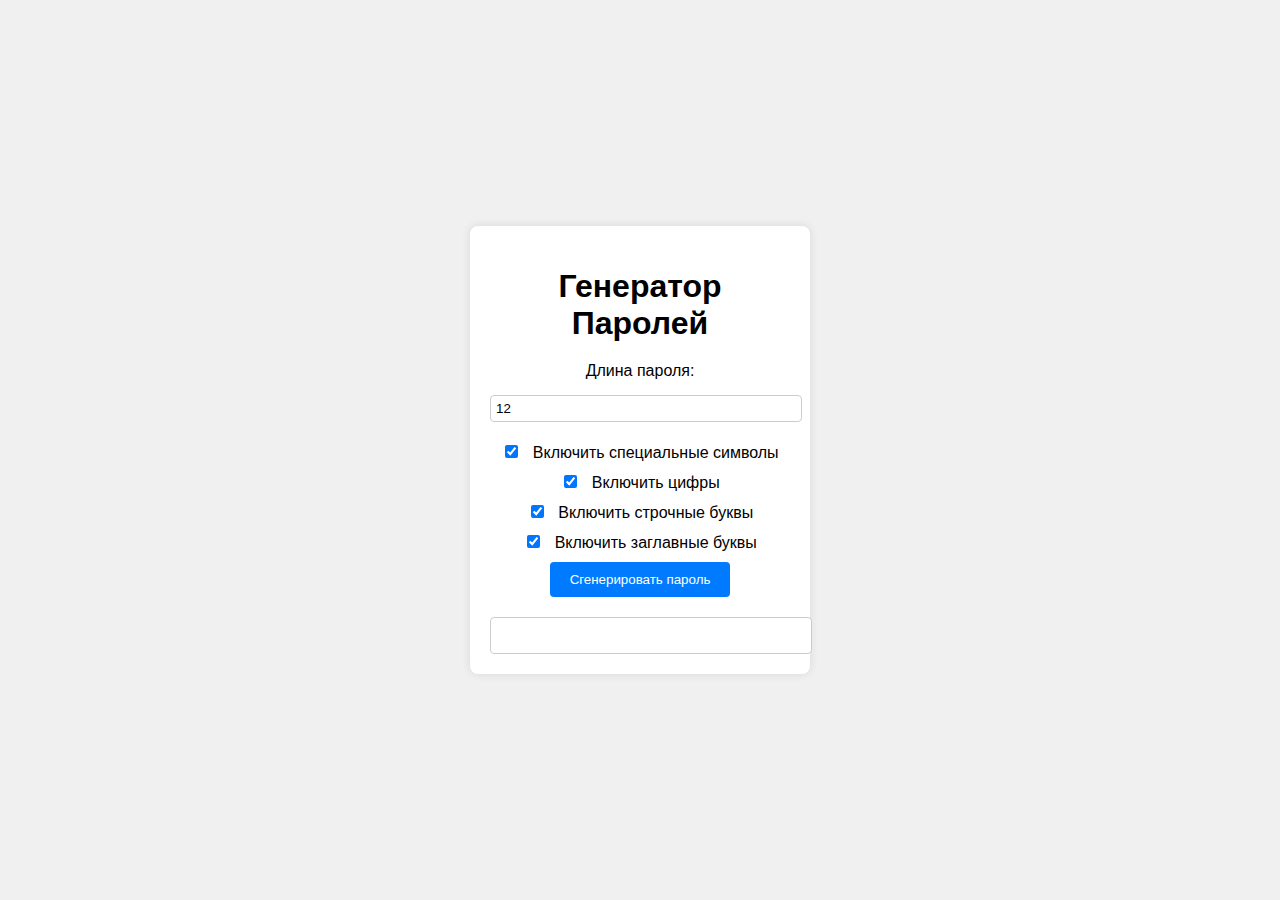
<file: index.html>
<!DOCTYPE html>
<html lang="en">

<head>
    <meta charset="UTF-8">
    <meta name="viewport" content="width=device-width, initial-scale=1.0">
    <title>Генератор Паролей</title>
    <link rel="stylesheet" href="styles.css">
</head>

<body>
    <div class="container">
        <h1>Генератор Паролей</h1>
        <label for="length">Длина пароля:</label>
        <input type="number" id="length" value="12" min="1" max="128">

        <label for="include-symbols">
            <input type="checkbox" id="include-symbols" checked>
            Включить специальные символы
        </label>

        <label for="include-numbers">
            <input type="checkbox" id="include-numbers" checked>
            Включить цифры
        </label>

        <label for="include-lowercase">
            <input type="checkbox" id="include-lowercase" checked>
            Включить строчные буквы
        </label>

        <label for="include-uppercase">
            <input type="checkbox" id="include-uppercase" checked>
            Включить заглавные буквы
        </label>

        <button id="generate-btn">Сгенерировать пароль</button>
        <input type="text" id="password" readonly>
    </div>
    <script src="script.js"></script>
</body>

</html>
</file>
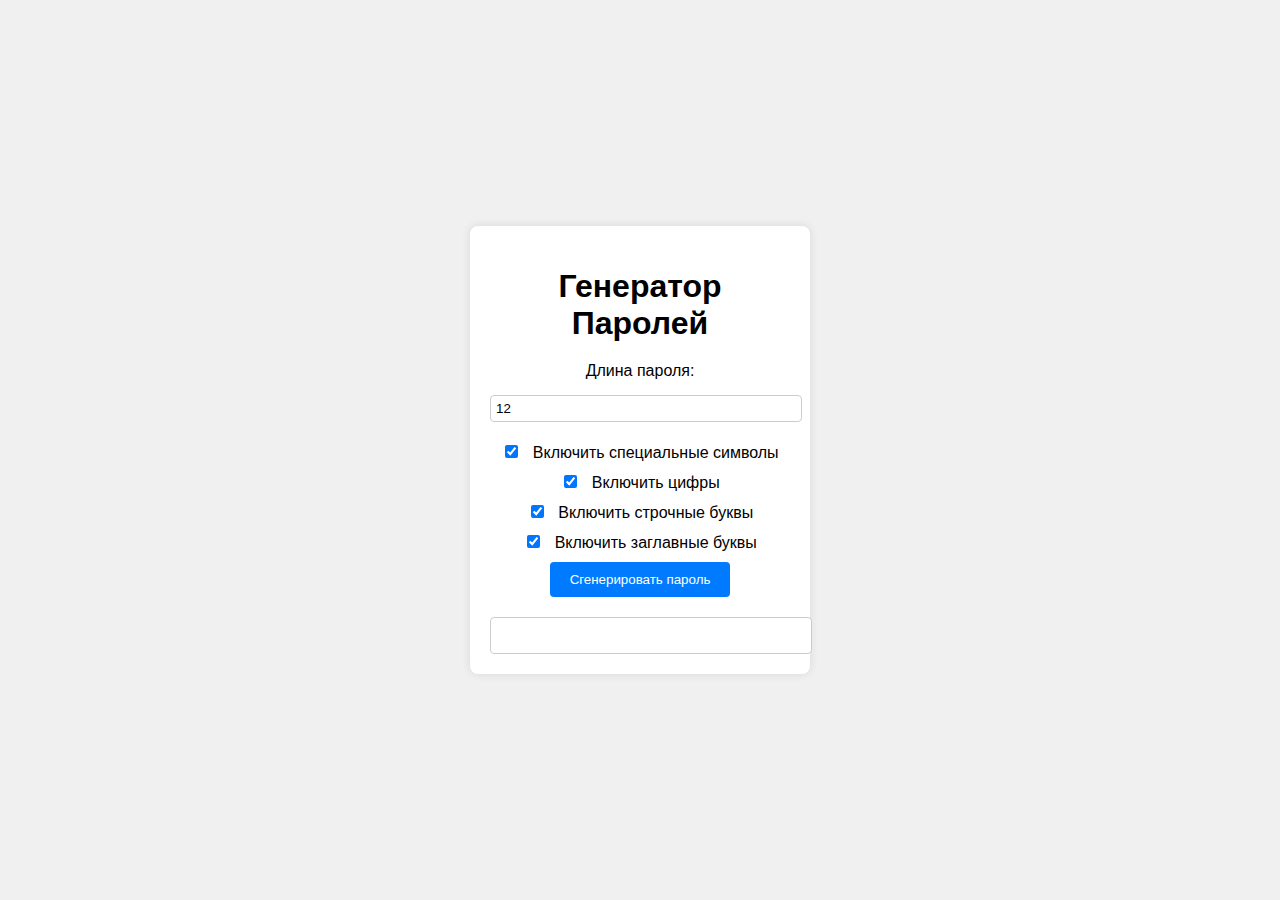
<file: GENERATOR_Pasword/index.html>
<!DOCTYPE html>
<html lang="en">

<head>
    <meta charset="UTF-8">
    <meta name="viewport" content="width=device-width, initial-scale=1.0">
    <title>Генератор Паролей</title>
    <link rel="stylesheet" href="styles.css">
</head>

<body>
    <div class="container">
        <h1>Генератор Паролей</h1>
        <label for="length">Длина пароля:</label>
        <input type="number" id="length" value="12" min="1" max="128">

        <label for="include-symbols">
            <input type="checkbox" id="include-symbols" checked>
            Включить специальные символы
        </label>

        <label for="include-numbers">
            <input type="checkbox" id="include-numbers" checked>
            Включить цифры
        </label>

        <label for="include-lowercase">
            <input type="checkbox" id="include-lowercase" checked>
            Включить строчные буквы
        </label>

        <label for="include-uppercase">
            <input type="checkbox" id="include-uppercase" checked>
            Включить заглавные буквы
        </label>

        <button id="generate-btn">Сгенерировать пароль</button>
        <input type="text" id="password" readonly>
    </div>
    <script src="script.js"></script>
</body>

</html>
</file>
<file: styles.css>
body {
    font-family: Arial, sans-serif;
    background-color: #f0f0f0;
    display: flex;
    justify-content: center;
    align-items: center;
    height: 100vh;
    margin: 0;
}

.container {
    background-color: white;
    padding: 20px;
    border-radius: 8px;
    box-shadow: 0 0 10px rgba(0, 0, 0, 0.1);
    width: 300px;
    text-align: center;
}

h1 {
    margin-bottom: 20px;
}

label {
    display: block;
    margin: 10px 0;
}

input[type="number"] {
    width: 100%;
    padding: 5px;
    margin-top: 5px;
    margin-bottom: 10px;
    border: 1px solid #ccc;
    border-radius: 4px;
}

input[type="checkbox"] {
    margin-right: 10px;
}

button {
    background-color: #007BFF;
    color: white;
    padding: 10px 20px;
    border: none;
    border-radius: 4px;
    cursor: pointer;
}

button:hover {
    background-color: #0056b3;
}

input[type="text"] {
    width: 100%;
    padding: 10px;
    margin-top: 20px;
    border: 1px solid #ccc;
    border-radius: 4px;
}
</file>
<file: GENERATOR_Pasword/styles.css>
body {
    font-family: Arial, sans-serif;
    background-color: #f0f0f0;
    display: flex;
    justify-content: center;
    align-items: center;
    height: 100vh;
    margin: 0;
}

.container {
    background-color: white;
    padding: 20px;
    border-radius: 8px;
    box-shadow: 0 0 10px rgba(0, 0, 0, 0.1);
    width: 300px;
    text-align: center;
}

h1 {
    margin-bottom: 20px;
}

label {
    display: block;
    margin: 10px 0;
}

input[type="number"] {
    width: 100%;
    padding: 5px;
    margin-top: 5px;
    margin-bottom: 10px;
    border: 1px solid #ccc;
    border-radius: 4px;
}

input[type="checkbox"] {
    margin-right: 10px;
}

button {
    background-color: #007BFF;
    color: white;
    padding: 10px 20px;
    border: none;
    border-radius: 4px;
    cursor: pointer;
}

button:hover {
    background-color: #0056b3;
}

input[type="text"] {
    width: 100%;
    padding: 10px;
    margin-top: 20px;
    border: 1px solid #ccc;
    border-radius: 4px;
}
</file>
